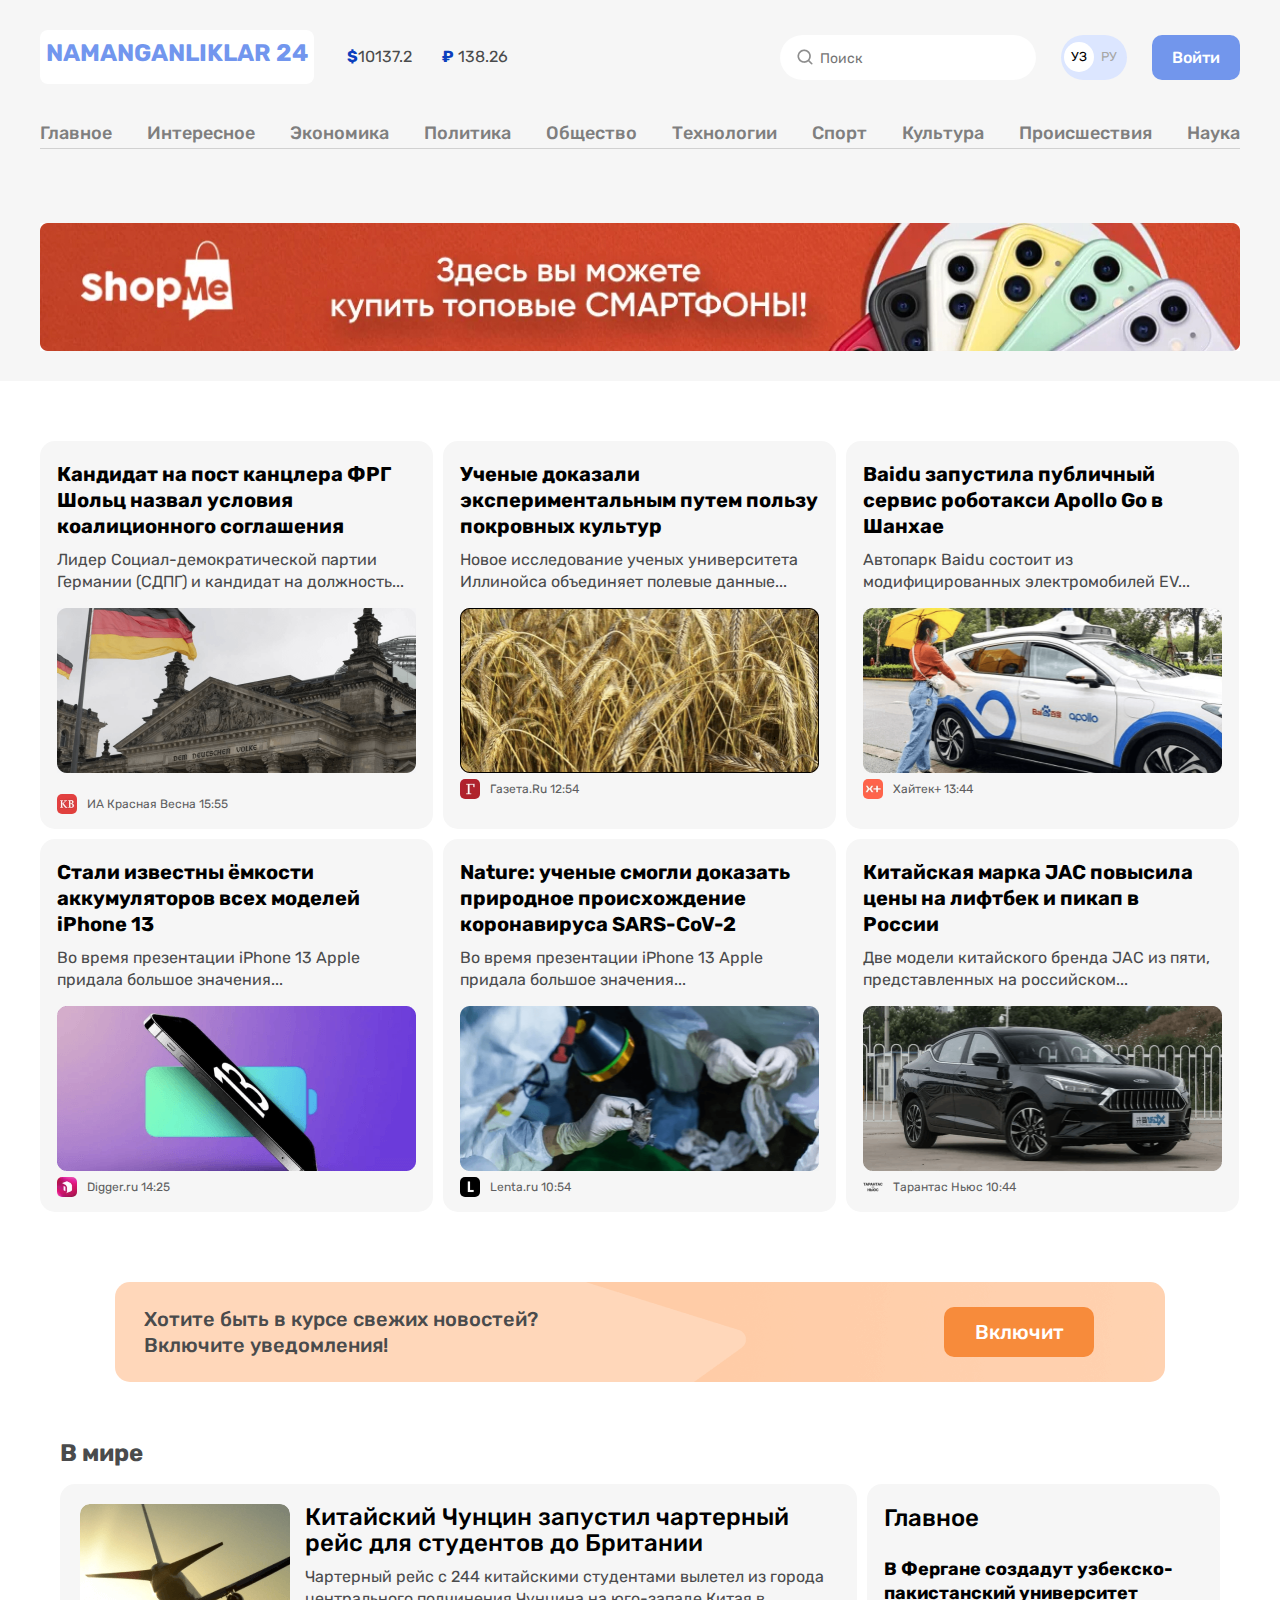
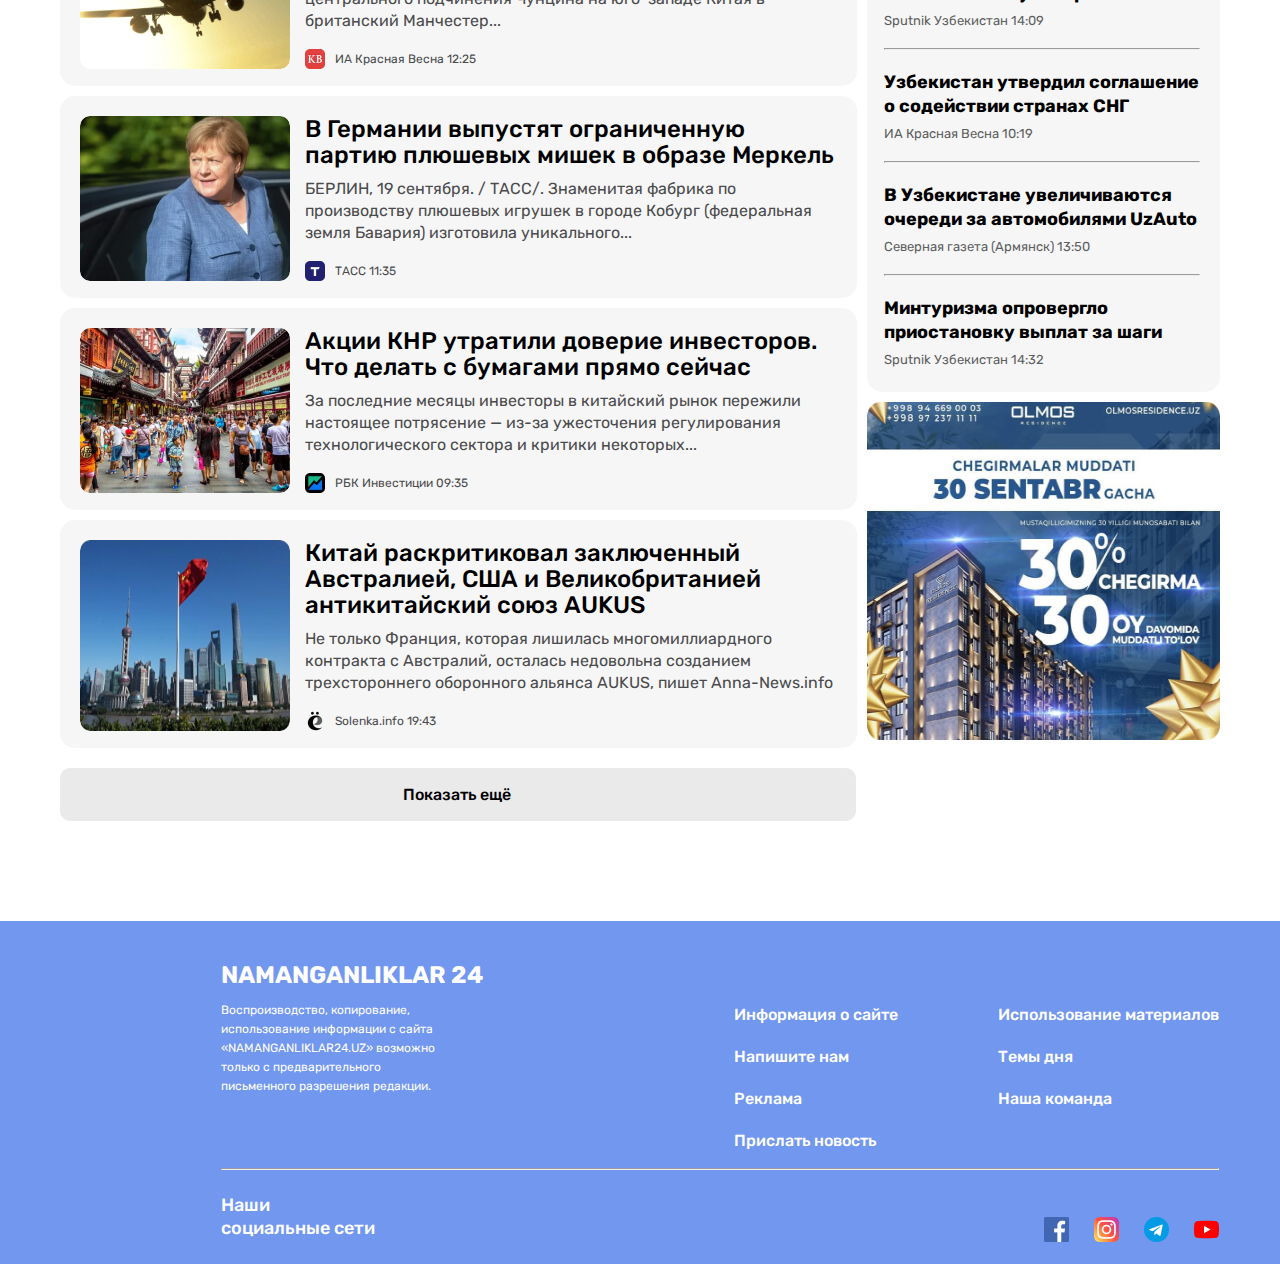
<file: index.html>
<!DOCTYPE html>
<html lang="ru">
<head>
  <meta charset="UTF-8">
  <meta http-equiv="X-UA-Compatible" content="IE=edge">
  <meta name="viewport" content="width=device-width, initial-scale=1.0">
  <link rel="preconnect" href="https://fonts.googleapis.com">
  <link rel="preconnect" href="https://fonts.gstatic.com" crossorigin>
  <link href="https://fonts.googleapis.com/css2?family=Rubik:wght@400;500;700&display=swap" rel="stylesheet">
  <link rel="stylesheet" href="css/normalize.css">
  <link rel="stylesheet" href="css/style.css">
  <title>Namanganliklar24</title>
</head>

<body>
  <!-- SITE-HEADER -->

  <header class="site-header">
    <div class="site-header-container container">
      <!-- header-left -->
      <div class="header-left">
        <a class="site-logo" href="#" >
          Namanganliklar 24
        </a>

        <ul class="currency-list">
          <li class="currency-item">

            <span class="item-span"><b>&#36;</b></span>10137.2
          </li>
          <li class="currency-item">
            <span class="item-span">
              <b>&#8381;</b>
            </span> 138.26
          </li>
        </ul>
      </div>

      <!-- header-right -->

      <div class="header-right">
        <div class="header-right-item">
          <div class="search-wrapper">
            <form action="https://echo.htmlacademy.ru" method="GET"><input class="global-search-form-input" type="search" name="search" placeholder="Поиск" aria-label="Поиск" required ></form>
          </div>


          <div  class="lang-toggle">
            <a class="lang-toggle-link lang-toggle-link-active" href="index.html">УЗ</a>
            <a class="lang-toggle-link" href="index.html/ru">РУ</a>
          </div>

          <a class="button button-primary" href="#">Войти</a>

        </div>

      </div>
    </div>


    <!-- SITE-NAV -->

    <div class="container">
      <nav class="sitenav">
        <ul class="sitenav-list">
          <li class="sitenav-item"> <a class="sitenav-link" href="index2.html">Главное</a></li>
          <li class="sitenav-item"> <a class="sitenav-link" href="index2.html">Интересное</a></li>
          <li class="sitenav-item"> <a class="sitenav-link" href="index2.html">Экономика</a></li>
          <li class="sitenav-item"> <a class="sitenav-link" href="index2.html">Политика</a></li>
          <li class="sitenav-item"> <a class="sitenav-link" href="index2.html">Общество</a></li>
          <li class="sitenav-item"> <a class="sitenav-link" href="index2.html">Технологии</a></li>
          <li class="sitenav-item"> <a class="sitenav-link" href="index2.html">Спорт</a></li>
          <li class="sitenav-item"> <a class="sitenav-link" href="index2.html">Культура</a></li>
          <li class="sitenav-item"> <a class="sitenav-link" href="index2.html">Происшествия</a></li>
          <li class="sitenav-item"> <a class="sitenav-link" href="index2.html">Наука</a></li>
        </ul>
      </nav>


      <!-- ADS -->


      <aside class="site-right-banner">
        <a class="site-header-banner-link" href="#" target="_blank">
          <img  class="ads-pics" src="img/optimize.jpg" alt="reklama posteri" width="1200" height="128" srcset="img/optimize.jpg 1x, img/optimize@2x.jpg 2x">
        </a>
      </aside>


    </div>
  </header>


  <!-- MAIN CONTENT -->
  <main class="main-content">
    <div class="main-container container">
      <div class="main-cards">
        <div class="main-cards-item">
          <h2 class="main-cards-h2">
            Кандидат на пост канцлера ФРГ Шольц назвал условия коалиционного соглашения
          </h2>
          <p class="main-cards-paragraf">
            Лидер Социал-демократической партии Германии (СДПГ) и кандидат на должность...
          </p>
          <img class="main-cards-img" src="img/flag.png" alt="Germaniya bayrog'i va katta bino tasviri" width="360" height="165" srcset="img/flag.png 1x, img/flag@2x.png 2x" >
          <div class="main-cards-lower">
            <img src="img/image1.svg" alt="" class="lower-img" width="20" height="20">
            <p class="lower-data">ИА Красная Весна 15:55</p>
          </div>
        </div>

        <div class="main-cards-item">
          <h2 class="main-cards-h2">
            Ученые доказали экспериментальным путем пользу покровных культур
          </h2>
          <p class="main-cards-paragraf">
            Новое исследование ученых университета Иллинойса объединяет полевые данные...
          </p>
          <img class="main-carsds-img" src="img/barley.png" alt="Arpa dalasidagi boshoqlar rasmi"
          width="360" height="165" srcset="img/barley.png 1x, img/barley@2x.png 2x" >
          <div class="main-cards-lower">
            <img src="img/image2.svg" alt="" class="lower-img" width="20" height="20">
            <p class="lower-data">Газета.Ru 12:54</p>
          </div>
        </div>

        <div class="main-cards-item">
          <h2 class="main-cards-h2">
            Baidu запустила публичный сервис роботакси Apollo Go в Шанхае
          </h2>
          <p class="main-cards-paragraf">
            Автопарк Baidu состоит из модифицированных электромобилей EV...
          </p>
          <img class="main-carsds-img" src="img/apollo.png" alt="qiz mashinaga minyapti" width="360" height="165" srcset="img/apollo.png 1x, img/apollo@2x.png 2x">
          <div class="main-cards-lower">
            <img src="img/image3.svg" alt="" class="lower-img" width="20" height="20">
            <p class="lower-data">Хайтек+ 13:44</p>
          </div>
        </div>

        <div class="main-cards-item">
          <h2 class="main-cards-h2">
            Стали известны ёмкости аккумуляторов всех моделей iPhone 13
          </h2>
          <p class="main-cards-paragraf">
            Во время презентации iPhone 13 Apple придала большое значения...
          </p>
          <img class="main-carsds-img" src="img/phone.png" alt="Iphone13 rasmi" width="360" height="165" srcset="img/phone.png 1x, img/phone@2x.png 2x">
          <div class="main-cards-lower">
            <img src="img/image4.svg" alt="" class="lower-img" width="20" height="20">
            <p class="lower-data">Digger.ru 14:25</p>
          </div>
        </div>

        <div class="main-cards-item">
          <h2 class="main-cards-h2">
            Nature: ученые смогли доказать природное происхождение коронавируса SARS-CoV-2
          </h2>
          <p class="main-cards-paragraf">
            Во время презентации iPhone 13 Apple придала большое значения...
          </p>
          <img class="main-carsds-img" src="img/doctors.png" alt="doktorlar kasallikni tekshirishyapti" width="360" height="165" srcset="img/doctors.png 1x, img/doctors@2x.png 2x">
          <div class="main-cards-lower">
            <img src="img/image5.svg" alt="" class="lower-img" width="20" height="20">
            <p class="lower-data">Lenta.ru 10:54</p>
          </div>
        </div>

        <div class="main-cards-item">
          <h2 class="main-cards-h2">
            Китайская марка JAC повысила цены на лифтбек и пикап в <br> России
          </h2>
          <p class="main-cards-paragraf">
            Две модели китайского бренда JAC из пяти, представленных на российском...
          </p>
          <img class="main-carsds-img" src="img/car.png" alt="qora, yangi mashina" width="360" height="175" srcset="img/car.png 1x, img/car@2x.png 2x">
          <div class="main-cards-lower">
            <img src="img/image6.svg" alt="" class="lower-img" width="20" height="20">
            <p class="lower-data">Тарантас Ньюс 10:44</p>
          </div>
        </div>
      </div>

      <div class="notification">
        <h2 class="notice-h2">
          Хотите быть в курсе свежих новостей?  Включите уведомления!
        </h2>
        <a href="#" class="button button-turnoff">Включит</a>
      </div>

      <!-- GLOBAL NEWS -->

      <section class="global-news-container container">
        <h2 class="global-news-heading">В мире</h2>
        <div class="global-news-cards">
          <!-- CARDS LEFT -->
          <div class="news-cards-left">
            <div class="news-cards-wrap">
              <img class="cards-left-img" src="img/plane.png" alt="samalyot rasmi" width="210" height="165" srcset="img/plane.png 1x, img/plane@2x.png 2x" >
              <div class="cards-left-section">
                <h2 class="global-news-h2">
                  Китайский Чунцин запустил чартерный рейс для студентов до Британии
                </h2>
                <p class="news-left-paragraf">
                  Чартерный рейс с 244 китайскими студентами вылетел из города центрального подчинения Чунцина на юго-западе Китая в британский Манчестер...
                </p>
                <div class="news-left-source">
                  <img class="source-img" src="img/img1.png" alt="logo" width="20" height="20">
                  <p class="news-data">
                    ИА Красная Весна 12:25
                  </p>
                </div>
              </div>
            </div>

            <div class="news-cards-wrap">
              <img class="cards-left-img" src="img/Markel.jpg" alt="Markel rasmi" width="210" height="165" srcset="img/Markel.jpg 1x, img/Markel@2x.jpg 2x" >
              <div class="cards-left-section">
                <h2 class="global-news-h2">
                  В Германии выпустят ограниченную партию плюшевых мишек в образе Меркель
                </h2>
                <p class="news-left-paragraf">
                  БЕРЛИН, 19 сентября. / ТАСС/. Знаменитая фабрика по производству плюшевых игрушек в городе Кобург (федеральная земля Бавария) изготовила уникального...
                </p>
                <div class="news-left-source">
                  <img class="source-img" src="img/img2.png" alt="logo" width="20" height="20">
                  <p class="news-data">
                    ТАСС 11:35
                  </p>
                </div>
              </div>
            </div>

            <div class="news-cards-wrap">
              <img class="cards-left-img" src="img/people.jpg" alt="odamlar rasmi" width="210" height="165" srcset="img/people.jpg 1x, img/people@2x.jpg 2x"  >
              <div class="cards-left-section">
                <h2 class="global-news-h2">
                  Акции КНР утратили доверие инвесторов. Что делать с бумагами прямо сейчас
                </h2>
                <p class="news-left-paragraf">
                  За последние месяцы инвесторы в китайский рынок пережили настоящее потрясение — из-за ужесточения регулирования технологического сектора и критики некоторых...
                </p>
                <div class="news-left-source">
                  <img class="source-img" src="img/img3.png" alt="logo" width="20" height="20">
                  <p class="news-data">
                    РБК Инвестиции 09:35
                  </p>
                </div>
              </div>
            </div>

            <div class="news-cards-wrap">
              <img class="cards-left-img" src="img/China.jpg" alt="Xitoy bayrog'ining rasmi" width="210" height="165" srcset="img/China.jpg 1x, img/China@2x.jpg 2x"  >
              <div class="cards-left-section">
                <h2 class="global-news-h2">
                  Китай раскритиковал заключенный Австралией, США и Великобританией антикитайский союз AUKUS
                </h2>
                <p class="news-left-paragraf">
                  Не только Франция, которая лишилась многомиллиардного контракта с Австралий, осталась недовольна созданием трехстороннего оборонного альянса AUKUS, пишет Anna-News.info
                </p>
                <div class="news-left-source">
                  <img class="source-img" src="img/img4.png" alt="logo" width="20" height="20" >
                  <p class="news-data">
                    Solenka.info 19:43
                  </p>
                </div>
              </div>
            </div>
          </div>

          <!-- CARDS RIGHT -->

          <div class="right-section">

            <div class="global-cards-right ">
              <h2 class="news-heading-right">Главное</h2>
              <div class="news-heading-h3-wrapper">
                <h3 class="news-heading-h3">
                  В Фергане создадут узбекско-пакистанский университет
                </h3>
                <p class="news-right-data">
                  Sputnik Узбекистан 14:09
                </p>
              </div>

              <hr class="border-botton">
              <div class="news-heading-h3-wrapper">
                <h3 class="news-heading-h3">
                  Узбекистан утвердил соглашение о содействии  странах СНГ
                </h3>
                <p class="news-right-data">
                  ИА Красная Весна 10:19
                </p>
              </div>

              <hr class="border-botton">
              <div class="news-heading-h3-wrapper">
                <h3 class="news-heading-h3">
                  В Узбекистане увеличиваются очереди за автомобилями UzAuto
                </h3>
                <p class="news-right-data">
                  Северная газета (Армянск) 13:50
                </p>
              </div>

              <hr class="border-botton">
              <div class="news-heading-h3-wrapper">
                <h3 class="news-heading-h3">
                  Минтуризма опровергло приостановку выплат за шаги
                </h3>
                <p class="news-right-data">
                  Sputnik Узбекистан 14:32
                </p>
              </div>

            </div>
            <aside class="right-section-aside">
              <a href="#" class="aside-img-link">
                <img class="right-section-img" src="img/ads-right.jpg" alt="reklama banneri" width="393" height="338" >
              </a>
            </aside>

          </div>
        </div>
        <div class="new-news">Показать ещё </div>
      </section>

    </div>


  </main>


  <!-- SITE-FOOTER -->

  <footer class="site-footer">
    <section class="site-footer-section">
      <div class="site-footer-container">  <!--  container enini belgilab   olaman-->
        <div class="site-left-right-wrapper">
          <div class="site-footer-left">         <!-- chap tarafi-->
            <a class=" logo-footer" href="#" >
              Namanganliklar 24
            </a>
            <p class="footer-text">
              Воспроизводство, копирование, использование информации с   сайта «NAMANGANLIKLAR24.UZ» возможно только с   предварительного письменного разрешения редакции.
            </p>
          </div>
          <!-- End of footer left-->

          <div class="site-footer-right">     <!-- o'ng taraf-->
            <ul class="footer-right-left-list">   <!-- o'ng tarafni chap   qismi-->

              <li class="footer-items">
                <a href="#" class="footer-items-link">
                  Информация о сайте
                </a>
              </li>


              <li class="footer-items">
                <a href="index3.html" class="footer-items-link">
                  Напишите нам
                </a>
              </li>


              <li class="footer-items">
                <a href="#" class="footer-items-link">
                  Реклама
                </a>
              </li>


              <li class="footer-items">
                <a href="#" class="footer-items-link">
                  Прислать новость
                </a>
              </li>

            </ul>

            <ul class="footer-right-right-list">    <!-- o'ng tarafni o'ng qismi-->

              <li class="footer-items">
                <a href="#" class="footer-items-link">
                  Использование материалов
                </a>
              </li>


              <li class="footer-items">
                <a href="#" class="footer-items-link">
                  Темы дня
                </a>
              </li>


              <li class="footer-items">
                <a href="#" class="footer-items-link">
                  Наша команда
                </a>
              </li>

            </ul>
          </div>

        </div>

        <hr class="footer-line">

        <div class="footer-subsection">
          <h4 class="social-networks">
            Наши  социальные сети
          </h4>
          <div class="footer-img-link-wrap">
            <a href="#" class="footer-img-link">
              <img class="footer-img" src="img/icon-facebook.png" alt="icon facebook" width="25" height="25" srcset="img/icon-facebook.png 1x, img/icon-facebook@2x.png 2x">
            </a>
            <a href="#" class="footer-img-link">
              <img class="footer-img" src="img/icon-instagram.png" alt="icon instagram" width="25" height="25" srcset="img/icon-instagram.png 1x, img/icon-instagram@2x.png 2x">
            </a>
            <a href="#" class="footer-img-link">
              <img class="footer-img" src="img/icon-telegram.png" alt="icon telegram" width="25" height="25" srcset="img/icon-telegram.png 1x, img/icon-telegram@2x.png 2x" >
            </a>
            <a href="#" class="footer-img-link">
              <img class="footer-img" src="img/icon-youtube.png" alt="icon youtube" width="25" height="25" srcset="img/icon-youtube.png 1x, img/icon-youtube@2x.png 2x" >
            </a>
          </div>

        </div>
      </div>
    </section>
  </footer>
</body>

</html>
</file>
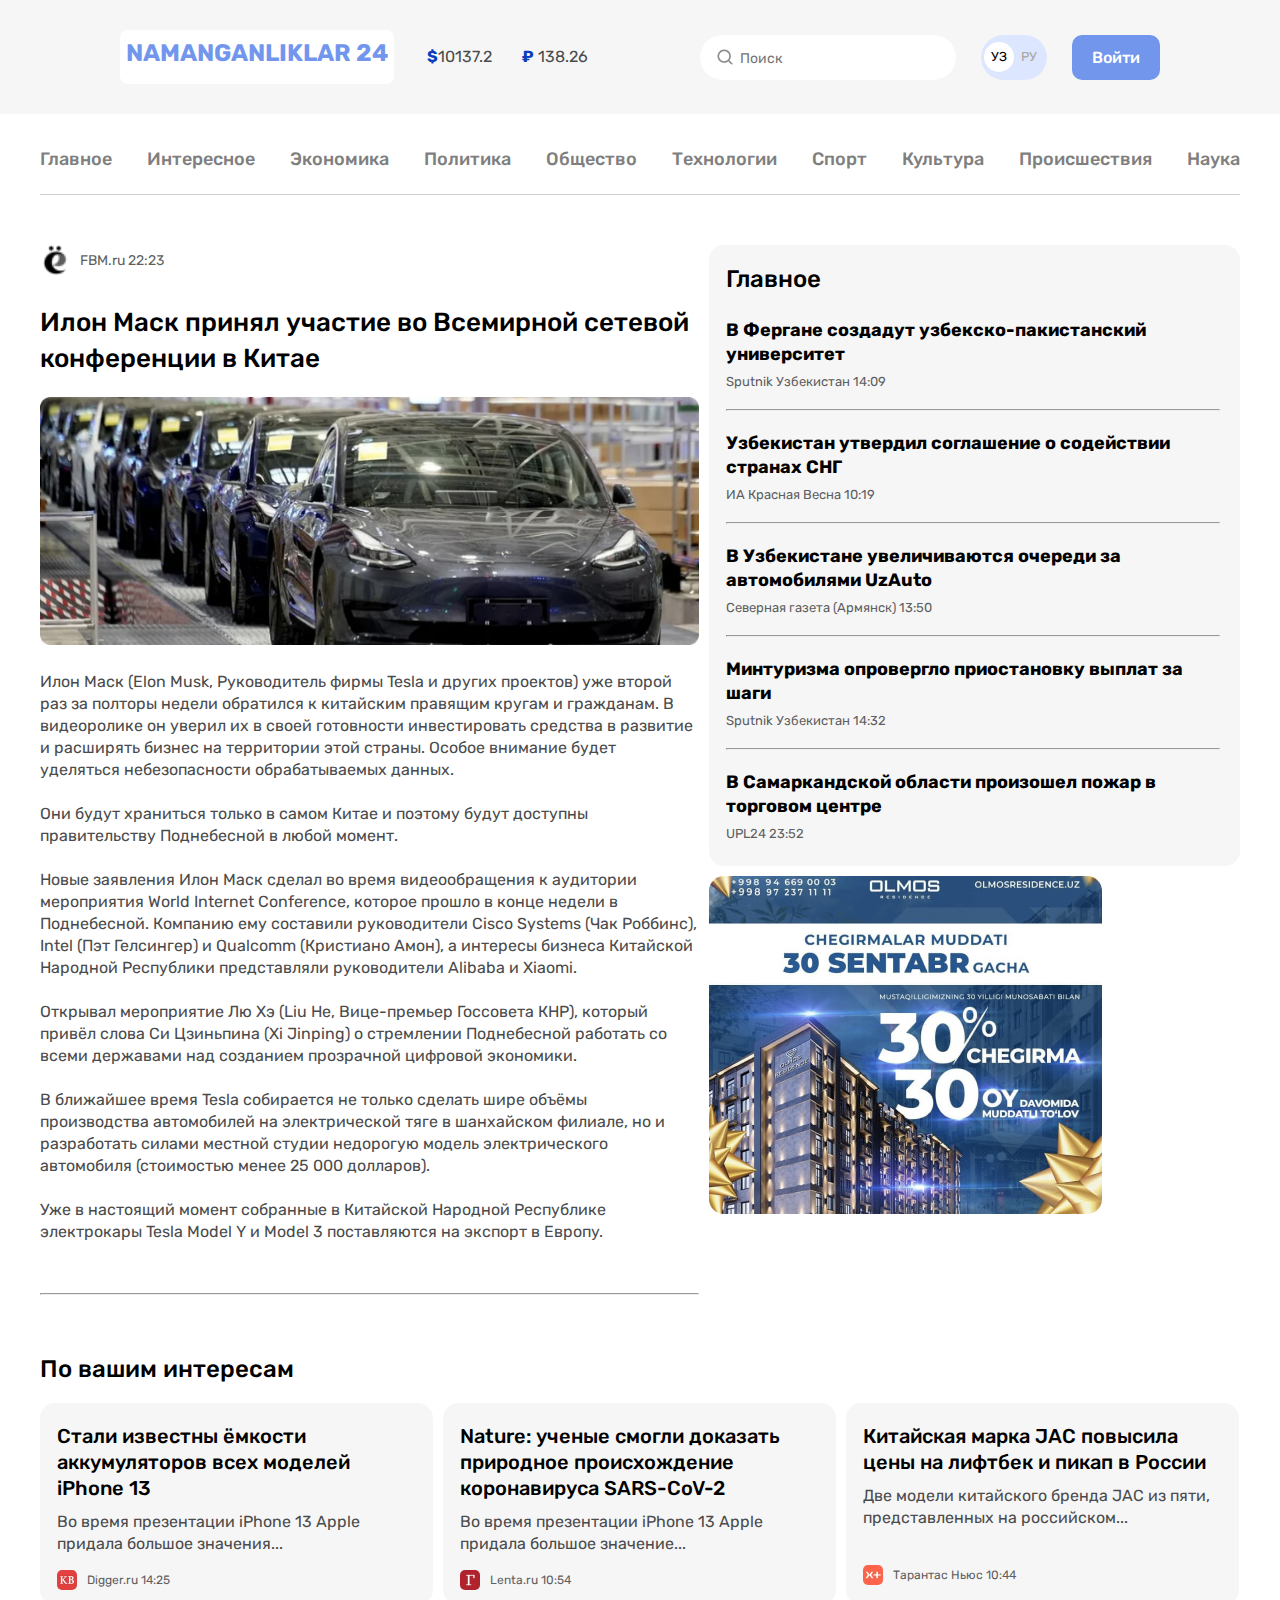
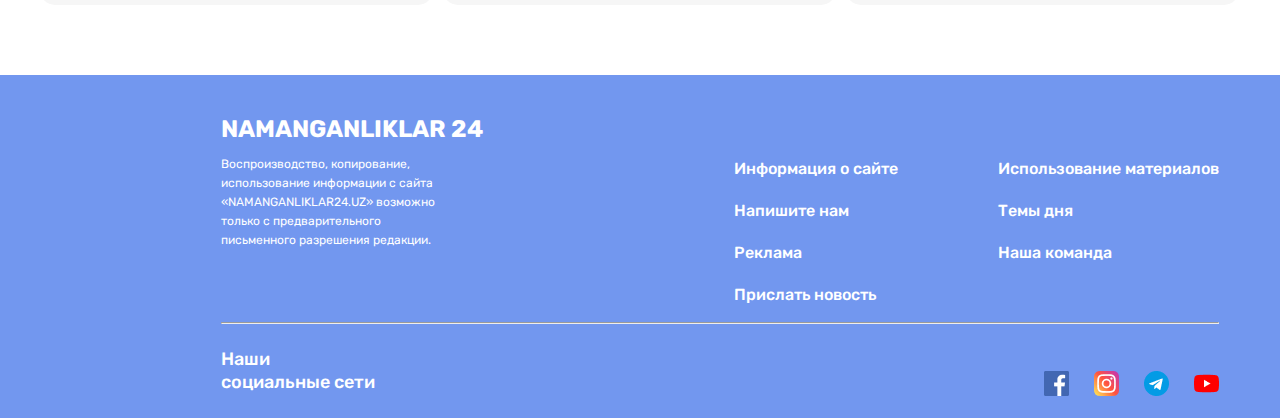
<file: index2.html>
<!DOCTYPE html>
<html lang="ru">
<head>
  <meta charset="UTF-8">
  <meta http-equiv="X-UA-Compatible" content="IE=edge">
  <meta name="viewport" content="width=device-width, initial-scale=1.0">
  <link rel="preconnect" href="https://fonts.googleapis.com">
  <link rel="preconnect" href="https://fonts.gstatic.com" crossorigin>
  <link href="https://fonts.googleapis.com/css2?family=Rubik:wght@400;500;700&display=swap" rel="stylesheet">
  <link rel="stylesheet" href="css/normalize.css">
  <link rel="stylesheet" href="css/style2.css">
  <title>Article</title>
</head>

<body>
  <!-- SITE-HEADER -->

  <header class="site-header">
    <div class="site-header-container container">
      <!-- header-left -->
      <div class="header-left">
        <a class="site-logo" href="#" >
          Namanganliklar 24
        </a>

        <ul class="currency-list">
          <li class="currency-item">

            <span class="item-span"><b>&#36;</b></span>10137.2
          </li>
          <li class="currency-item">
            <span class="item-span">
              <b>&#8381;</b>
            </span> 138.26
          </li>
        </ul>
      </div>

      <!-- header-right -->

      <div class="header-right">
        <div class="header-right-item">
          <div class="search-wrapper">
            <form action="https://echo.htmlacademy.ru" method="GET"><input class="global-search-form-input" type="search" name="search" placeholder="Поиск" aria-label="Поиск" required ></form>
          </div>


          <div  class="lang-toggle">
            <a class="lang-toggle-link lang-toggle-link-active" href="index.html">УЗ</a>
            <a class="lang-toggle-link" href="index.html/ru">РУ</a>
          </div>

          <a class="button button-primary" href="#">Войти</a>

        </div>

      </div>
    </div>


    <!-- SITE-NAV -->

    <div class="container">
      <nav class="sitenav">
        <ul class="sitenav-list">
          <li class="sitenav-item"> <a class="sitenav-link" href="#">Главное</a></li>
          <li class="sitenav-item"> <a class="sitenav-link" href="#">Интересное</a></li>
          <li class="sitenav-item"> <a class="sitenav-link" href="#">Экономика</a></li>
          <li class="sitenav-item"> <a class="sitenav-link" href="#">Политика</a></li>
          <li class="sitenav-item"> <a class="sitenav-link" href="#">Общество</a></li>
          <li class="sitenav-item"> <a class="sitenav-link" href="#">Технологии</a></li>
          <li class="sitenav-item"> <a class="sitenav-link" href="#">Спорт</a></li>
          <li class="sitenav-item"> <a class="sitenav-link" href="#">Культура</a></li>
          <li class="sitenav-item"> <a class="sitenav-link" href="#">Происшествия</a></li>
          <li class="sitenav-item"> <a class="sitenav-link" href="#">Наука</a></li>
        </ul>
      </nav>

    </div>
  </header>


  <!-- MAIN CONTENT -->
  <main class="main-content">

    <div class="main-container container">

      <!-- GLOBAL NEWS -->

      <section class="global-news-container container">
        <div class="global-news-cards">
          <!-- CARDS LEFT -->

          <div class="news-cards-left">
            <div class="news-cards-left-heading-wrapper">
              <div class="left-heading-wrapper-top">
                <img class="left-card-icon" src="img/img4.png" alt="logo" width="30" height="30" >
                <p class="left-card-data">
                  FBM.ru 22:23
                </p>
              </div>
            </div>

            <h2 class="cards-left-heading">
              Илон Маск принял участие во Всемирной сетевой конференции в Китае
            </h2>

            <img class="left-heading-img" src="img/tesla-mobile.jpg" alt="tesla mobiles" width="797" height="300" srcset="img/tesla-mobile.jpg 1x, img/tesla-mobile@2x 2x.jpg">

            <p class="left-paragraf">
              <blockquote class="left-paragraf-blockquote">Илон Маск (Elon Musk, Руководитель фирмы Tesla и других проектов) уже второй раз за полторы недели обратился к китайским правящим кругам и гражданам. В видеоролике он уверил их в своей готовности инвестировать средства в развитие и расширять бизнес на территории этой страны. Особое внимание будет уделяться небезопасности обрабатываемых данных. </blockquote> <br>
              <blockquote class="left-paragraf-blockquote">Они будут храниться только в самом Китае и поэтому будут доступны правительству Поднебесной в любой момент.</blockquote> <br>
              <blockquote class="left-paragraf-blockquote">Новые заявления Илон Маск сделал во время видеообращения к аудитории мероприятия World Internet Conference, которое прошло в конце недели в Поднебесной. Компанию ему составили руководители Cisco Systems (Чак Роббинс), Intel (Пэт Гелсингер) и Qualcomm (Кристиано Амон), а интересы бизнеса Китайской Народной Республики представляли руководители Alibaba и Xiaomi.</blockquote> <br>
              <blockquote class="left-paragraf-blockquote">Открывал мероприятие Лю Хэ (Liu He, Вице-премьер Госсовета КНР), который привёл слова Си Цзиньпина (Xi Jinping) о стремлении Поднебесной работать со всеми державами над созданием прозрачной цифровой экономики.</blockquote> <br>
              <blockquote class="left-paragraf-blockquote">В ближайшее время Tesla собирается не только сделать шире объёмы производства автомобилей на электрической тяге в шанхайском филиале, но и разработать силами местной студии недорогую модель электрического автомобиля (стоимостью менее 25 000 долларов).</blockquote> <br>
              <blockquote class="left-paragraf-blockquote">Уже в настоящий момент собранные в Китайской Народной Республике электрокары Tesla Model Y и Model 3 поставляются на экспорт в Европу.</blockquote>
            </p>


            <hr class="left-hr">
          </div>

          <!-- CARDS RIGHT -->

          <div class="right-section">

            <div class="global-cards-right ">
              <h2 class="news-heading-right">Главное</h2>
              <div class="news-heading-h3-wrapper">
                <h3 class="news-heading-h3">
                  В Фергане создадут узбекско-пакистанский университет
                </h3>
                <p class="news-right-data">
                  Sputnik Узбекистан 14:09
                </p>
              </div>

              <hr class="border-botton">
              <div class="news-heading-h3-wrapper">
                <h3 class="news-heading-h3">
                  Узбекистан утвердил соглашение о содействии  странах СНГ
                </h3>
                <p class="news-right-data">
                  ИА Красная Весна 10:19
                </p>
              </div>

              <hr class="border-botton">
              <div class="news-heading-h3-wrapper">
                <h3 class="news-heading-h3">
                  В Узбекистане увеличиваются очереди за автомобилями UzAuto
                </h3>
                <p class="news-right-data">
                  Северная газета (Армянск) 13:50
                </p>
              </div>

              <hr class="border-botton">
              <div class="news-heading-h3-wrapper">
                <h3 class="news-heading-h3">
                  Минтуризма опровергло приостановку выплат за шаги
                </h3>
                <p class="news-right-data">
                  Sputnik Узбекистан 14:32
                </p>
              </div>

              <hr class="border-botton">
              <div class="news-heading-h3-wrapper">
                <h3 class="news-heading-h3">
                  В Самаркандской области произошел пожар в торговом центре
                </h3>
                <p class="news-right-data">
                  UPL24 23:52
                </p>
              </div>

            </div>
            <aside class="right-section-aside">
              <a href="#" class="aside-img-link">
                <img class="right-section-img" src="img/ads-right.jpg" alt="reklama banneri" width="393" height="338" >
              </a>
            </aside>

          </div>
        </div>
      </section>

      <!-- MAIN-CARDS -->
      <h2 class="main-cards-heading">По вашим интересам</h2>
      <div class="main-cards">
        <div class="main-cards-item">
          <h2 class="main-cards-h2">
            Стали известны ёмкости аккумуляторов всех моделей iPhone 13
          </h2>
          <p class="main-cards-paragraf">
            Во время презентации iPhone 13 Apple придала большое значения...
          </p>

          <div class="main-cards-lower">
            <img src="img/image1.svg" alt="" class="lower-img" width="20" height="20">
            <p class="lower-data">Digger.ru 14:25</p>
          </div>
        </div>

        <div class="main-cards-item">
          <h2 class="main-cards-h2">
            Nature: ученые смогли доказать природное происхождение коронавируса SARS-CoV-2
          </h2>
          <p class="main-cards-paragraf">
            Во время презентации iPhone 13 Apple придала большое значение...
          </p>

          <div class="main-cards-lower">
            <img src="img/image2.svg" alt="" class="lower-img" width="20" height="20">
            <p class="lower-data">Lenta.ru 10:54</p>
          </div>
        </div>

        <div class="main-cards-item">
          <h2 class="main-cards-h2">
            Китайская марка JAC повысила цены на лифтбек и пикап в России
          </h2>
          <p class="main-cards-paragraf main-cards-paragraf-last-child">
            Две модели китайского бренда JAC из пяти, представленных на российском...
          </p>

          <div class="main-cards-lower">
            <img src="img/image3.svg" alt="" class="lower-img" width="20" height="20">
            <p class="lower-data">Тарантас Ньюс 10:44</p>
          </div>
        </div>

      </div>
    </div>


  </main>


  <!-- SITE-FOOTER -->

  <footer class="site-footer">
    <section class="site-footer-section">
      <div class="site-footer-container">  <!--  container enini belgilab   olaman-->
        <div class="site-left-right-wrapper">
          <div class="site-footer-left">         <!-- chap tarafi-->
            <a class=" logo-footer" href="#" >
              Namanganliklar 24
            </a>
            <p class="footer-text">
              Воспроизводство, копирование, использование информации с   сайта «NAMANGANLIKLAR24.UZ» возможно только с   предварительного письменного разрешения редакции.
            </p>
          </div>
          <!-- End of footer left-->

          <div class="site-footer-right">     <!-- o'ng taraf-->
            <ul class="footer-right-left-list">   <!-- o'ng tarafni chap   qismi-->

              <li class="footer-items">
                <a href="#" class="footer-items-link">
                  Информация о сайте
                </a>
              </li>


              <li class="footer-items">
                <a href="#" class="footer-items-link">
                  Напишите нам
                </a>
              </li>


              <li class="footer-items">
                <a href="#" class="footer-items-link">
                  Реклама
                </a>
              </li>


              <li class="footer-items">
                <a href="#" class="footer-items-link">
                  Прислать новость
                </a>
              </li>

            </ul>

            <ul class="footer-right-right-list">    <!-- o'ng tarafni o'ng qismi-->

              <li class="footer-items">
                <a href="#" class="footer-items-link">
                  Использование материалов
                </a>
              </li>


              <li class="footer-items">
                <a href="#" class="footer-items-link">
                  Темы дня
                </a>
              </li>


              <li class="footer-items">
                <a href="#" class="footer-items-link">
                  Наша команда
                </a>
              </li>

            </ul>
          </div>

        </div>

        <hr class="footer-line">

        <div class="footer-subsection">
          <h4 class="social-networks">
            Наши  социальные сети
          </h4>
          <div class="footer-img-link-wrap">
            <a href="#" class="footer-img-link">
              <img class="footer-img" src="img/icon-facebook.png" alt="icon facebook" width="25" height="25" srcset="img/icon-facebook.png 1x, img/icon-facebook@2x.png 2x">
            </a>
            <a href="#" class="footer-img-link">
              <img class="footer-img" src="img/icon-instagram.png" alt="icon instagram" width="25" height="25" srcset="img/icon-instagram.png 1x, img/icon-instagram@2x.png 2x">
            </a>
            <a href="#" class="footer-img-link">
              <img class="footer-img" src="img/icon-telegram.png" alt="icon telegram" width="25" height="25" srcset="img/icon-telegram.png 1x, img/icon-telegram@2x.png 2x" >
            </a>
            <a href="#" class="footer-img-link">
              <img class="footer-img" src="img/icon-youtube.png" alt="icon youtube" width="25" height="25" srcset="img/icon-youtube.png 1x, img/icon-youtube@2x.png 2x" >
            </a>
          </div>

        </div>
      </div>
    </section>
  </footer>
</body>

</html>
</file>
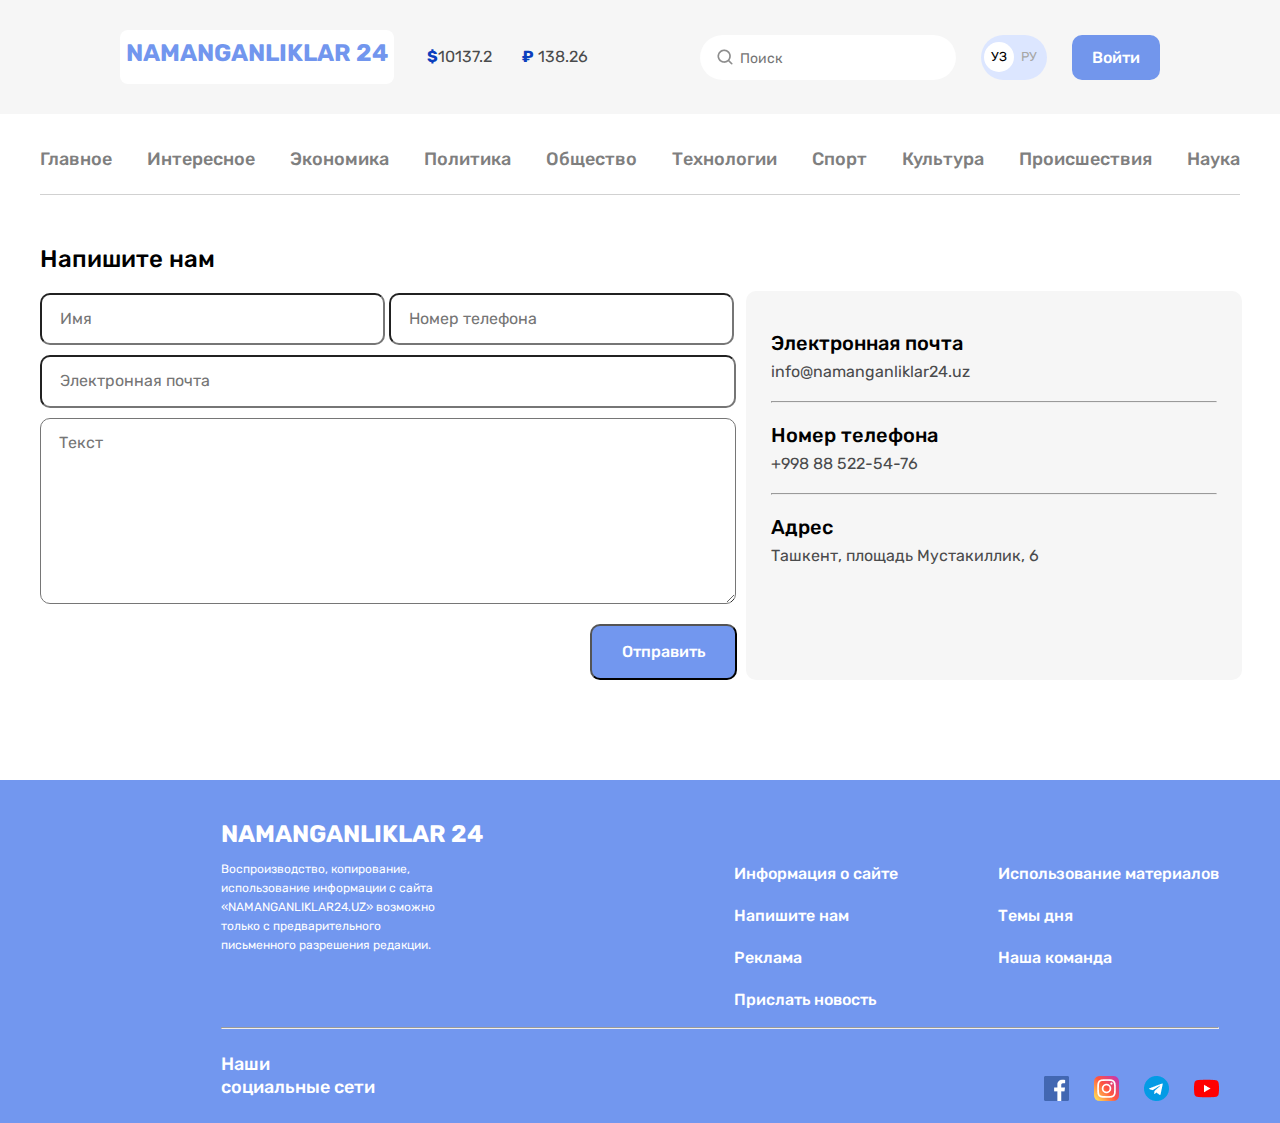
<file: index3.html>
<!DOCTYPE html>
<html lang="ru">
<head>
  <meta charset="UTF-8">
  <meta http-equiv="X-UA-Compatible" content="IE=edge">
  <meta name="viewport" content="width=device-width, initial-scale=1.0">
  <link rel="preconnect" href="https://fonts.googleapis.com">
  <link rel="preconnect" href="https://fonts.gstatic.com" crossorigin>
  <link href="https://fonts.googleapis.com/css2?family=Rubik:wght@400;500;700&display=swap" rel="stylesheet">
  <link rel="stylesheet" href="css/normalize.css">
  <link rel="stylesheet" href="css/style3.css">
  <title>Contacts</title>
</head>

<body>
  <!-- SITE-HEADER -->

  <header class="site-header">
    <div class="site-header-container container">
      <!-- header-left -->
      <div class="header-left">
        <a class="site-logo" href="#" >
          Namanganliklar 24
        </a>

        <ul class="currency-list">
          <li class="currency-item">

            <span class="item-span"><b>&#36;</b></span>10137.2
          </li>
          <li class="currency-item">
            <span class="item-span">
              <b>&#8381;</b>
            </span> 138.26
          </li>
        </ul>
      </div>

      <!-- header-right -->

      <div class="header-right">
        <div class="header-right-item">
          <div class="search-wrapper">
            <form action="https://echo.htmlacademy.ru" method="GET"><input class="global-search-form-input" type="search" name="search" placeholder="Поиск" aria-label="Поиск" required ></form>
          </div>


          <div  class="lang-toggle">
            <a class="lang-toggle-link lang-toggle-link-active" href="index.html">УЗ</a>
            <a class="lang-toggle-link" href="index.html/ru">РУ</a>
          </div>

          <a class="button button-primary" href="#">Войти</a>

        </div>

      </div>
    </div>


    <!-- SITE-NAV -->

    <div class="container">
      <nav class="sitenav">
        <ul class="sitenav-list">
          <li class="sitenav-item"> <a class="sitenav-link" href="index2.html">Главное</a></li>
          <li class="sitenav-item"> <a class="sitenav-link" href="index2.html">Интересное</a></li>
          <li class="sitenav-item"> <a class="sitenav-link" href="index2.html">Экономика</a></li>
          <li class="sitenav-item"> <a class="sitenav-link" href="index2.html">Политика</a></li>
          <li class="sitenav-item"> <a class="sitenav-link" href="index2.html">Общество</a></li>
          <li class="sitenav-item"> <a class="sitenav-link" href="index2.html">Технологии</a></li>
          <li class="sitenav-item"> <a class="sitenav-link" href="index2.html">Спорт</a></li>
          <li class="sitenav-item"> <a class="sitenav-link" href="index2.html">Культура</a></li>
          <li class="sitenav-item"> <a class="sitenav-link" href="index2.html">Происшествия</a></li>
          <li class="sitenav-item"> <a class="sitenav-link" href="index2.html">Наука</a></li>
        </ul>
      </nav>

    </div>
  </header>

  <!-- SITE CONTACT -->
  <main class="site-contact">
    <div class="main-site-contact-container container">
      <!-- CONTACT-LEFT   -->
      <div class="site-contact-left-section">
        <h2 class="site-contact-header">
          Напишите нам
        </h2>
        <form action="https://echo-htmlacademy.ru" method="post">
          <div class="input-username-and-tel">
            <input class="contact-name contacts" type="text" name="name" required placeholder="Имя">
            <input class="contact-tel-number contacts" type="tel" name="tel number"  required placeholder="Номер телефона">
          </div>
          <input class="contact-email" type="email" name="email addres" requered placeholder="Электронная почта">
          <textarea class="site-left-textarea" name="feedback" placeholder="Текст" required ></textarea>
        </form>
        <button class="contact-left-button" type="submit">Отправить</button>
      </div>
      <!-- CONTACT-RIGHT -->

      <div class="site-contact-right-section">
        <h3 class="right-section-h3">
          Электронная почта
        </h3>
        <p class="right-section-paragraf">
          info@namanganliklar24.uz
        </p>
        <hr class="right-section-line">

        <h3 class="right-section-h3">
          Номер телефона
        </h3>
        <p class="right-section-paragraf">
          +998 88 522-54-76
        </p>
        <hr class="right-section-line">

        <h3 class="right-section-h3">
          Адрес
        </h3>
        <p class="section-paragraf">
          Ташкент, площадь Мустакиллик, 6
        </p>
      </div>
    </div>
  </main>

  <!-- SITE-FOOTER -->

  <footer class="site-footer">
    <section class="site-footer-section">
      <div class="site-footer-container">  <!--  container enini belgilab   olaman-->
        <div class="site-left-right-wrapper">
          <div class="site-footer-left">         <!-- chap tarafi-->
            <a class=" logo-footer" href="#" >
              Namanganliklar 24
            </a>
            <p class="footer-text">
              Воспроизводство, копирование, использование информации с   сайта «NAMANGANLIKLAR24.UZ» возможно только с   предварительного письменного разрешения редакции.
            </p>
          </div>
          <!-- End of footer left-->

          <div class="site-footer-right">     <!-- o'ng taraf-->
            <ul class="footer-right-left-list">   <!-- o'ng tarafni chap   qismi-->

              <li class="footer-items">
                <a href="#" class="footer-items-link">
                  Информация о сайте
                </a>
              </li>


              <li class="footer-items">
                <a href="#" class="footer-items-link">
                  Напишите нам
                </a>
              </li>


              <li class="footer-items">
                <a href="#" class="footer-items-link">
                  Реклама
                </a>
              </li>


              <li class="footer-items">
                <a href="#" class="footer-items-link">
                  Прислать новость
                </a>
              </li>

            </ul>

            <ul class="footer-right-right-list">    <!-- o'ng tarafni o'ng qismi-->

              <li class="footer-items">
                <a href="#" class="footer-items-link">
                  Использование материалов
                </a>
              </li>


              <li class="footer-items">
                <a href="#" class="footer-items-link">
                  Темы дня
                </a>
              </li>


              <li class="footer-items">
                <a href="#" class="footer-items-link">
                  Наша команда
                </a>
              </li>

            </ul>
          </div>

        </div>

        <hr class="footer-line">

        <div class="footer-subsection">
          <h4 class="social-networks">
            Наши  социальные сети
          </h4>
          <div class="footer-img-link-wrap">
            <a href="#" class="footer-img-link">
              <img class="footer-img" src="img/icon-facebook.png" alt="icon facebook" width="25" height="25" srcset="img/icon-facebook.png 1x, img/icon-facebook@2x.png 2x">
            </a>
            <a href="#" class="footer-img-link">
              <img class="footer-img" src="img/icon-instagram.png" alt="icon instagram" width="25" height="25" srcset="img/icon-instagram.png 1x, img/icon-instagram@2x.png 2x">
            </a>
            <a href="#" class="footer-img-link">
              <img class="footer-img" src="img/icon-telegram.png" alt="icon telegram" width="25" height="25" srcset="img/icon-telegram.png 1x, img/icon-telegram@2x.png 2x" >
            </a>
            <a href="#" class="footer-img-link">
              <img class="footer-img" src="img/icon-youtube.png" alt="icon youtube" width="25" height="25" srcset="img/icon-youtube.png 1x, img/icon-youtube@2x.png 2x" >
            </a>
          </div>

        </div>
      </div>
    </section>
  </footer>
</body>

</html>
</file>
<file: css/style.css>
*{
  box-sizing: border-box;
}

html{
  height: 100%;
  scroll-behavior: smooth;
}

body{
  display: flex;
  flex-direction: column;
  height: 100%;
  margin: 0;
  padding: 0;
  background-color: #fff;
  font-family: "Rubik", "Arial", sans-serif;
  font-size: 16px;
  line-height: 22px;
  color: #4a4b4c;
}

img{
  max-width: 100%;
  height: auto;
}

.button{
  display: inline-block;
  padding: 13px 20px ;
  font-weight: 500;
  font-size: 16px;
  border-radius: 10px;
  line-height: normal;
  text-decoration: none;
  text-align: center;
  cursor: pointer;
}

.button-primary{
  background-color: #7296ec;
  color: #fff;
}
/* CONTAINER */

.container{
  width: 100%;
  max-width: 1240px;
  padding-left: 20px;
  padding-right: 20px;
  margin-left: auto;
  margin-right: auto;
}

/* SITE-HEADER */
.site-header{
  background-color:  #F6F6F6;
  padding-top: 30px;
  padding-bottom: 30px;
  margin-bottom: 10px;
}

.site-header-container{
  display: flex;
  justify-content: space-between;
  align-items: center;
}

.header-left{
  display: flex;
}

.site-logo{
  color:  #7296ee;
  font-size: 24px;
  line-height: 28px;
  text-transform: uppercase;
  text-decoration: none;
  font-family: "Rubik", "Arial", sans-serif;
  font-weight: 700;
  border: 2x solid #fff ;
  margin-right: 33px;
  padding: 9px 6px;
  border-radius: 8px;
  background-color: #fff ;
}

.site-logo:hover{
  opacity: 0.8;
}

.site-logo:active{
  opacity: 0.6;
}

.currency-list{
  padding-left: 0;
  display: flex;
  list-style: none;
}

.currency-item:not(:last-child){
  margin-right: 30px;
}

.item-span{
  color: #0b3ebd;
}


.header-right-item{
  display: flex;

}
.search-wrapper{
  margin-right: 25px;
}

.global-search-form-input{
  padding-top: 15px;
  padding-right: 20px;
  padding-bottom: 13px;
  padding-left: 40px;
  border: 0;
  border-radius: 60px;
  font-size: 14px;
  line-height: normal;
  background-image: url(../img/search.png);
  background-repeat: no-repeat;
  background-size: 20px;
  background-position: 15px center;
}

.lang-toggle{
  margin-right: 25px;
  display: flex;
  align-items: center;
  padding: 3px;
  border-radius: 39px;
  background-color: #dce6ff;
}

.lang-toggle-link{
  font-size: 13px;
  color: #a6a6a6;
  border-radius: 50%;
  line-height: 30px;
  width: 30px;
  height: 30px;
  text-align: center;
  text-decoration: none;
}

.lang-toggle-link-active{
  background-color: #fff;
  color: #000;
}
/* SITENAV */

.sitenav{
  padding-top: 16px;
  padding-bottom: 16px;
  font-size: 18px;
  line-height: normal;
  font-weight: 500;
  margin-bottom: 40px;
}

.sitenav-list{
  display: flex;
  flex-wrap: wrap;
  padding-left: 0;
  justify-content: space-between;
  align-items: center;
  border-bottom: 1px solid #d1d1d1;
  list-style: none;
}


.sitenav-item{
  margin-top: 4px;
  margin-bottom: 4px;
}
.sitenav-item:not(:last-child){
  margin-right: 34.44px;
}

.sitenav-link{
  display: block;
  color: #7f7f7f;
  text-decoration: none;

}

.sitenav-link:hover{
  color: #7296ec;
}

.sitenav-link:active{
  opacity: 0.6;
}

.site-header-banner-link{
  display: flex;
}


/* MAIN CONTENT */
.main-container{
  margin-top: 50px;
  flex-grow: 1;
}

.main-cards{
  display: flex;
  flex-wrap: wrap;
  margin-left: -10px;
  margin-bottom: 60px;
}

.main-cards-item{
  border-radius: 15px;
  margin-bottom: 10px;
  margin-left: 10px;
  padding: 20px 17px 15px;
  width: 393px;
  background-color: #f6f6f6;
}

.main-cards-h2{
  color: #000;
  font-size: 20px;
  line-height: 26px;
  margin-bottom: 10px;
  margin-top: 0;

}

.main-cards-paragraf{

  margin-top: 0;
  margin-bottom: 15px;
}

.main-cards-img{
  margin-bottom: 15px;
}

.main-cards-lower{
  display: flex;
  align-items: center;
}

.lower-img{
  margin-right: 10px;
}

.lower-data{
  font-size: 12px;
  line-height: 14px;
  color: #5E5F61;
  margin: 0;
}

/* NOTIFICATION */

.notification{
  display: flex;
  justify-content: space-between;
  width: 1050px;
  height: 100px;
  border-radius: 15px;
  background-image: url(../img/bgi-visit.png);
  background-repeat: no-repeat;
  background-position: center center;
  margin-left: auto;
  margin-right: auto;
  margin-bottom: 60px;
}

.notice-h2{
  width: 404px;
  font-size: 20px;
  line-height: 26px;
  font-weight: 500;
  margin-left: 29px;
  margin-top: 24px;
  margin-bottom: 24px;
}

.button-turnoff{
  background-color: #F78B3B;
  width: 150px;
  height: 50px;
  margin-top: 25px;
  margin-right: 71px;
  margin-bottom: 25px;
  border-radius: 10px;
  color: #fff;
  font-size: 20px;
  line-height: 24px;
  text-decoration: none;
}

/* GLOBAL NEWS */
.global-news-cards{
  display: flex;
}

.global-news-heading{
  margin-bottom: 20px;
  margin-top: 0;
}

.news-cards-wrap{
  display: flex;
  width: 797px;
  border-radius: 15px;
  background-color: #f6f6f6;
  padding: 20px 20px 17px;
  margin-bottom: 10px;
}


.cards-left-section{
  margin-left: 15px;
}

.cards-left-img{
  border-radius: 10px;
}

.global-news-h2{
  font-style: 22px ;
  line-height: 26px;
  font-weight: 500;
  margin: 0;
  font-family: "Rubik", "Arial", sans-serif;
  color: #000;
}

.news-left-paragraf{
  color: #4a4b4c;
  margin: 10px 0 0 0 ;
}
.news-left-source{
  display: flex;
  margin-top: 17px;
  align-items: center;
}

.news-data{
  margin: 0;
  font-weight: normal;
  font-size: 12px;
  line-height: 14px;
}

.source-img{
 width: 20px;
 height: 20px;
 margin-right: 10px;
}


/* CARDS RIGHT */


.right-section{
  margin-left: 10px;

}
.global-cards-right{
  background-color: #f6f6f6;
  border-radius: 15px;
  padding-top: 0;

  padding-bottom: 25px;
  padding-left: 17px;
  padding-right: 20px;

}

.news-heading-right{
  font-weight: 500;
  font-size: 24px;
  line-height: 28px;
  color: #000;
  margin-bottom: 25px;
  padding-top: 20px;
  margin-top: 0;

}

.news-heading-h3-wrapper:not(:last-child){

  margin-bottom: 20px;

}
.news-heading-h3{
  font-size: 18px;
  line-height: 24px;
  color: #000;
  margin-top: 20px;
  margin-bottom: 8px;
}

.news-right-data{
  color: #5E5F61;
  font-size: 13px;
  line-height: 15px;
  margin: 0;
}

.border-bottom{
  margin: 0;
  padding: 0;
}

.right-section-img{
  margin-top: 10px;
  width: 393px;
  height: 338px;
}

/* NEW NEWS */
.new-news{
  background-color: #eaeaea;
  width: 796px;
  border-radius: 10px;
  padding: 17px 343px;
  margin-top: 10px;
  margin-bottom: 100px;
  font-size: 16px;
  line-height: 19px;
  font-weight: 500;
  color: #000;
}

/*  SITE-FOOTER */

.site-footer {
  background-color: rgba(114, 151, 239, 1);
  font-family: "Rubik", "Arial" sans-serif ;
}
.site-footer-section {
  margin: 0 auto;
  width: 100%;
  max-width: 1440px;
}
.site-footer-container {
  width: 100%;
  max-width: 998px;
  margin-left: 221px;
  margin-right: 221px;
}

.site-left-right-wrapper{
  display: flex;
  justify-content: space-between;
}
.site-footer-left {
  margin-top: 40px;
}

.logo-footer {
  background-color: rgba(114, 151, 239, 1);
  color: #fff;
  font-size: 24px;
  line-height: 28px;
  font-weight: 700;
  text-decoration: none;
  text-transform: uppercase;
}

.footer-text {
  color: #fff;
  width: 229px;
  font-weight: 400;
  font-size: 12px;
  line-height: 19px;
}
.site-footer-right {
  display: flex;
  margin-top: 83px;
}
.footer-right-left-list {
  list-style: none;
  margin-top: 0;
  padding-left: 0;
}
.footer-items-link {
  color: #fff;
  text-decoration: none;
}
.footer-items {
  color: #fff;
  font-weight: 500;
  align-items: flex-start;
}

.footer-items:not(:last-child){
  margin-bottom: 20px;
}
.footer-right-right-list {
  list-style: none;
  margin-top: 0;
  margin-left: 100px;
  padding-left: 0;
}
.footer-line {
  margin: 0;
  padding: 0;
}
.footer-subsection {
  display: flex;
  justify-content: space-between;
  align-items: center;
}

.social-networks {
  color: #fff;
  width: 161px;

  font-weight: 500;
  font-size: 18px;
  line-height: 23px;
}
.footer-img-link-wrap {
  display: flex;
  margin-top: 31px;
  width: 175px;
  justify-content: space-between;

}
</file>
<file: css/style2.css>
*{
  box-sizing: border-box;
}

html{
  height: 100%;
  scroll-behavior: smooth;
}

body{
  display: flex;
  flex-direction: column;
  height: 100%;
  margin: 0;
  padding: 0;
  background-color: #fff;
  font-family: "Rubik", "Arial", sans-serif;
  font-size: 16px;
  line-height: 22px;
  color: #4a4b4c;
}

img{
  max-width: 100%;
  height: auto;
}

.button{
  display: inline-block;
  padding: 13px 20px ;
  font-weight: 500;
  font-size: 16px;
  border-radius: 10px;
  line-height: normal;
  text-decoration: none;
  text-align: center;
  cursor: pointer;
}

.button-primary{
  background-color: #7296ec;
  color: #fff;
}
/* CONTAINER */

.container{
  width: 100%;
  max-width: 1240px;
  padding-left: 20px;
  padding-right: 20px;
  margin-left: auto;
  margin-right: auto;
}

/* SITE-HEADER */


.site-header-container{
  max-width: 1440px;
  display: flex;
  background-color: #f6f6f6;
  justify-content: space-between;
  align-items: center;
  padding: 30px 120px;
  margin-bottom: 30px;
}

.header-left{
  display: flex;
}

.site-logo{
  color:  #7296ee;
  font-size: 24px;
  line-height: 28px;
  text-transform: uppercase;
  text-decoration: none;
  font-family: "Rubik", "Arial", sans-serif;
  font-weight: 700;
  border: 2x solid #fff ;
  margin-right: 33px;
  padding: 9px 6px;
  border-radius: 8px;
  background-color: #fff ;
}

.site-logo:hover{
  opacity: 0.8;
}

.site-logo:active{
  opacity: 0.6;
}

.currency-list{
  padding-left: 0;
  display: flex;
  list-style: none;
}

.currency-item:not(:last-child){
  margin-right: 30px;
}

.item-span{
  color: #0b3ebd;
}


.header-right-item{
  display: flex;

}
.search-wrapper{
  margin-right: 25px;
}

.global-search-form-input{
  padding-top: 15px;
  padding-right: 20px;
  padding-bottom: 13px;
  padding-left: 40px;
  border: 0;
  border-radius: 60px;
  font-size: 14px;
  line-height: normal;
  background-image: url(../img/search.png);
  background-repeat: no-repeat;
  background-size: 20px;
  background-position: 15px center;
}

.lang-toggle{
  margin-right: 25px;
  display: flex;
  align-items: center;
  padding: 3px;
  border-radius: 39px;
  background-color: #dce6ff;
}

.lang-toggle-link{
  font-size: 13px;
  color: #a6a6a6;
  border-radius: 50%;
  line-height: 30px;
  width: 30px;
  height: 30px;
  text-align: center;
  text-decoration: none;
}

.lang-toggle-link-active{
  background-color: #fff;
  color: #000;
}
/* SITENAV */

.sitenav{
  font-size: 18px;
  line-height: normal;
  font-weight: 500;
  margin-bottom: 50px;
}

.sitenav-list{
  display: flex;
  flex-wrap: wrap;
  padding-bottom: 20px;
  padding-left: 0;
  margin: 0;
  justify-content: space-between;
  align-items: center;
  border-bottom: 1px solid #d1d1d1;
  list-style: none;
}


.sitenav-item{
  margin-top: 4px;
  margin-bottom: 4px;
}
.sitenav-item:not(:last-child){
  margin-right: 34.44px;
}

.sitenav-link{
  display: block;
  color: #7f7f7f;
  text-decoration: none;

}

.sitenav-link:hover{
  color: #7296ec;
}

.sitenav-link:active{
  opacity: 0.6;
}

.site-header-banner-link{
  display: flex;
}


/* MAIN CONTENT */
.main-container{

  flex-grow: 1;
}

/* CARDS-LEFT */

.news-cards-left{
  width: 797px;
}

.left-heading-wrapper-top{
  display: flex;
  align-items: center;
}

.left-card-icon{
  width: 30px;
  height: 30px;
  margin-right: 10px;
}

.left-card-data{
  color: #5e5f61;
  font-size: 14px;
  line-height: 17px;
  margin: 0;
}

.cards-left-heading{
  font-weight: 500;
  font-size: 26px;
  line-height: 36px;
  color: #000;
  margin:30px 0 20px 0
}

.left-paragraf{
  font-weight: normal;
  font-size: 20px;
  line-height: 30px;
  color: #000;

}

.left-paragraf-blockquote{
  padding: 0;
  margin: 0;
}

.left-hr{
  color: #d2d2d2;
  margin-top: 50px;
  margin-bottom: 60px;
}

/* MAIN CARDS */

.main-cards-heading{
  margin-top: 0;
  margin-bottom: 20px;
  font-weight: 500;
  font-size: 24px;
  line-height: 28px;
  color: #000;

}
.main-cards{
  display: flex;
  flex-wrap: wrap;
  margin-left: -10px;
  margin-bottom: 60px;
}

.main-cards-item{
  border-radius: 15px;
  margin-bottom: 10px;
  margin-left: 10px;
  padding: 20px 17px 15px;
  width: 393px;
  background-color: #f6f6f6;
}

.main-cards-h2{
  color: #000;
  font-size: 20px;
  line-height: 26px;
  margin-bottom: 10px;
  margin-top: 0;
  font-weight: 500;
}

.main-cards-paragraf{

  margin-top: 0;
  margin-bottom: 15px;
}

.main-cards-paragraf-last-child{
  margin-bottom: 36px;
}



.main-cards-lower{
  display: flex;
  align-items: center;
}

.lower-img{
  margin-right: 10px;
}

.lower-data{
  font-size: 12px;
  line-height: 14px;
  color: #5E5F61;
  margin: 0;
}


/* GLOBAL NEWS */

.global-news-container{
  padding: 0;
}
.global-news-cards{
  display: flex;
}

.global-news-heading{
  margin-bottom: 20px;
  margin-top: 0;
}

.news-cards-wrap{
  display: flex;
  width: 797px;
  border-radius: 15px;
  background-color: #f6f6f6;
  padding: 20px 20px 17px;
  margin-bottom: 10px;
}



.cards-left-img{
  border-radius: 10px;
}

.global-news-h2{
  font-style: 22px ;
  line-height: 26px;
  font-weight: 500;
  margin: 0;
  font-family: "Rubik", "Arial", sans-serif;
  color: #000;
}

.news-left-paragraf{
  color: #4a4b4c;
  margin: 10px 0 0 0 ;
}
.news-left-source{
  display: flex;
  margin-top: 17px;
  align-items: center;
}

.news-data{
  margin: 0;
  font-weight: normal;
  font-size: 12px;
  line-height: 14px;
}

.source-img{
  width: 20px;
  height: 20px;
  margin-right: 10px;
}


/* CARDS RIGHT */


.right-section{
  margin-left: 10px;

}
.global-cards-right{
  background-color: #f6f6f6;
  border-radius: 15px;
  padding-top: 0;

  padding-bottom: 25px;
  padding-left: 17px;
  padding-right: 20px;

}

.news-heading-right{
  font-weight: 500;
  font-size: 24px;
  line-height: 28px;
  color: #000;
  margin-bottom: 25px;
  padding-top: 20px;
  margin-top: 0;

}

.news-heading-h3-wrapper:not(:last-child){

  margin-bottom: 20px;

}
.news-heading-h3{
  font-size: 18px;
  line-height: 24px;
  color: #000;
  margin-top: 20px;
  margin-bottom: 8px;
}

.news-right-data{
  color: #5E5F61;
  font-size: 13px;
  line-height: 15px;
  margin: 0;
}

.border-bottom{
  margin: 0;
  padding: 0;
}

.right-section-img{
  margin-top: 10px;
  width: 393px;
  height: 338px;
}



/*  SITE-FOOTER */

.site-footer {
  background-color: rgba(114, 151, 239, 1);
  font-family: "Rubik", "Arial" sans-serif ;
}
.site-footer-section {
  margin: 0 auto;
  width: 100%;
  max-width: 1440px;
}
.site-footer-container {
  width: 100%;
  max-width: 998px;
  margin-left: 221px;
  margin-right: 221px;
}

.site-left-right-wrapper{
  display: flex;
  justify-content: space-between;
}
.site-footer-left {
  margin-top: 40px;
}

.logo-footer {
  background-color: rgba(114, 151, 239, 1);
  color: #fff;
  font-size: 24px;
  line-height: 28px;
  font-weight: 700;
  text-decoration: none;
  text-transform: uppercase;
}

.footer-text {
  color: #fff;
  width: 229px;
  font-weight: 400;
  font-size: 12px;
  line-height: 19px;
}
.site-footer-right {
  display: flex;
  margin-top: 83px;
}
.footer-right-left-list {
  list-style: none;
  margin-top: 0;
  padding-left: 0;
}
.footer-items-link {
  color: #fff;
  text-decoration: none;
}
.footer-items {
  color: #fff;
  font-weight: 500;
  align-items: flex-start;
}

.footer-items:not(:last-child){
  margin-bottom: 20px;
}
.footer-right-right-list {
  list-style: none;
  margin-top: 0;
  margin-left: 100px;
  padding-left: 0;
}
.footer-line {
  margin: 0;
  padding: 0;
}
.footer-subsection {
  display: flex;
  justify-content: space-between;
  align-items: center;
}

.social-networks {
  color: #fff;
  width: 161px;

  font-weight: 500;
  font-size: 18px;
  line-height: 23px;
}
.footer-img-link-wrap {
  display: flex;
  margin-top: 31px;
  width: 175px;
  justify-content: space-between;

}
</file>
<file: css/style3.css>
*{
  box-sizing: border-box;
}

html{
  height: 100%;
  scroll-behavior: smooth;
}

body{
  display: flex;
  flex-direction: column;
  height: 100%;
  margin: 0;
  padding: 0;
  background-color: #fff;
  font-family: "Rubik", "Arial", sans-serif;
  font-size: 16px;
  line-height: 22px;
  color: #4a4b4c;
}

img{
  max-width: 100%;
  height: auto;
}

.button{
  display: inline-block;
  padding: 13px 20px ;
  font-weight: 500;
  font-size: 16px;
  border-radius: 10px;
  line-height: normal;
  text-decoration: none;
  text-align: center;
  cursor: pointer;
}

.button-primary{
  background-color: #7296ec;
  color: #fff;
}
/* CONTAINER */

.container{
  width: 100%;
  max-width: 1240px;
  padding-left: 20px;
  padding-right: 20px;
  margin-left: auto;
  margin-right: auto;
}

/* SITE-HEADER */


.site-header-container{
  max-width: 1440px;
  display: flex;
  background-color: #f6f6f6;
  justify-content: space-between;
  align-items: center;
  padding: 30px 120px;
  margin-bottom: 30px;
}

.header-left{
  display: flex;
}

.site-logo{
  color:  #7296ee;
  font-size: 24px;
  line-height: 28px;
  text-transform: uppercase;
  text-decoration: none;
  font-family: "Rubik", "Arial", sans-serif;
  font-weight: 700;
  border: 2x solid #fff ;
  margin-right: 33px;
  padding: 9px 6px;
  border-radius: 8px;
  background-color: #fff ;
}

.site-logo:hover{
  opacity: 0.8;
}

.site-logo:active{
  opacity: 0.6;
}

.currency-list{
  padding-left: 0;
  display: flex;
  list-style: none;
}

.currency-item:not(:last-child){
  margin-right: 30px;
}

.item-span{
  color: #0b3ebd;
}


.header-right-item{
  display: flex;

}
.search-wrapper{
  margin-right: 25px;
}

.global-search-form-input{
  padding-top: 15px;
  padding-right: 20px;
  padding-bottom: 13px;
  padding-left: 40px;
  border: 0;
  border-radius: 60px;
  font-size: 14px;
  line-height: normal;
  background-image: url(../img/search.png);
  background-repeat: no-repeat;
  background-size: 20px;
  background-position: 15px center;
}

.lang-toggle{
  margin-right: 25px;
  display: flex;
  align-items: center;
  padding: 3px;
  border-radius: 39px;
  background-color: #dce6ff;
}

.lang-toggle-link{
  font-size: 13px;
  color: #a6a6a6;
  border-radius: 50%;
  line-height: 30px;
  width: 30px;
  height: 30px;
  text-align: center;
  text-decoration: none;
}

.lang-toggle-link-active{
  background-color: #fff;
  color: #000;
}
/* SITENAV */

.sitenav{
  font-size: 18px;
  line-height: normal;
  font-weight: 500;
  margin-bottom: 50px;
}

.sitenav-list{
  display: flex;
  flex-wrap: wrap;
  padding-bottom: 20px;
  padding-left: 0;
  margin: 0;
  justify-content: space-between;
  align-items: center;
  border-bottom: 1px solid #d1d1d1;
  list-style: none;
}


.sitenav-item{
  margin-top: 4px;
  margin-bottom: 4px;
}
.sitenav-item:not(:last-child){
  margin-right: 34.44px;
}

.sitenav-link{
  display: block;
  color: #7f7f7f;
  text-decoration: none;

}

.sitenav-link:hover{
  color: #7296ec;
}

.sitenav-link:active{
  opacity: 0.6;
}

.site-header-banner-link{
  display: flex;
}


.button-turnoff{
  background-color: #F78B3B;
  width: 150px;
  height: 50px;
  margin-top: 25px;
  margin-right: 71px;
  margin-bottom: 25px;
  border-radius: 10px;
  color: #fff;
  font-size: 20px;
  line-height: 24px;
  text-decoration: none;
}

/* SITE-CONTACT */

.site-contact {

}
.main-site-contact-container {
  display: flex;
  margin-bottom: 100px;
}

/* CONTACT-LEFT */
.site-contact-left-section {
  width: 696px;
  margin-right: 10px;
}

.site-contact-header {
  margin-top: 0;
  margin-bottom: 20px;
  font-weight: 500;
  font-size: 24px;
  line-height: 28px;
  color: #000;
}
.input-username-and-tel {
  margin-bottom: 10px;
}

.contacts{
  padding: 15px 18px ;
  width: 345px;
  border-radius: 10px;
  margin: 0;
}

.contact-email {
  padding: 15px 18px ;
  border-radius: 10px;
  width: 696px;
  margin-bottom: 10px;
}

.site-left-textarea{
  display: block;
  width: 100%;
  min-height: 186px;
  resize: vertical;
  border-radius: 10px;
  padding: 15px 18px ;
}

.contact-left-button{
  background-color: #7297EF;
  padding: 17px 30px;
  border-radius: 10px;
  color: #ffffff;
  font-weight: 500;
  font-size: 16px;
  font-weight: 19px;
  margin-left: 550px;
  margin-top: 20px;
}


/* CONTACT-RIGHT */
.site-contact-right-section {
  background-color: #f6f6f6;
  padding: 40px 25px;
  margin-top: 46px;
  border-radius: 10px;
}

.right-section-h3 {
  font-size: 20px;
  line-height: 24px;
  color: #000;
  font-weight: 500;
  margin-top: 0;
  margin-bottom: 7px;
}
.right-section-paragraf {
  margin-top: 0;
  font-size: 16px;
  line-height: 19px;
  margin-bottom: 20px;
}
.section-paragraf{
  margin-bottom: 0;
  margin-top: 0;
  font-size: 16px;
  line-height: 19px;
}
.right-section-line {
  width: 444px;
  margin-top: 0;
  margin-bottom: 20px;
}

/*  SITE-FOOTER */

.site-footer {
  background-color: rgba(114, 151, 239, 1);
  font-family: "Rubik", "Arial" sans-serif ;
}
.site-footer-section {
  margin: 0 auto;
  width: 100%;
  max-width: 1440px;
}
.site-footer-container {
  width: 100%;
  max-width: 998px;
  margin-left: 221px;
  margin-right: 221px;
}

.site-left-right-wrapper{
  display: flex;
  justify-content: space-between;
}
.site-footer-left {
  margin-top: 40px;
}

.logo-footer {
  background-color: rgba(114, 151, 239, 1);
  color: #fff;
  font-size: 24px;
  line-height: 28px;
  font-weight: 700;
  text-decoration: none;
  text-transform: uppercase;
}

.footer-text {
  color: #fff;
  width: 229px;
  font-weight: 400;
  font-size: 12px;
  line-height: 19px;
}
.site-footer-right {
  display: flex;
  margin-top: 83px;
}
.footer-right-left-list {
  list-style: none;
  margin-top: 0;
  padding-left: 0;
}
.footer-items-link {
  color: #fff;
  text-decoration: none;
}
.footer-items {
  color: #fff;
  font-weight: 500;
  align-items: flex-start;
}

.footer-items:not(:last-child){
  margin-bottom: 20px;
}
.footer-right-right-list {
  list-style: none;
  margin-top: 0;
  margin-left: 100px;
  padding-left: 0;
}
.footer-line {
  margin: 0;
  padding: 0;
}
.footer-subsection {
  display: flex;
  justify-content: space-between;
  align-items: center;
}

.social-networks {
  color: #fff;
  width: 161px;

  font-weight: 500;
  font-size: 18px;
  line-height: 23px;
}
.footer-img-link-wrap {
  display: flex;
  margin-top: 31px;
  width: 175px;
  justify-content: space-between;

}
</file>
